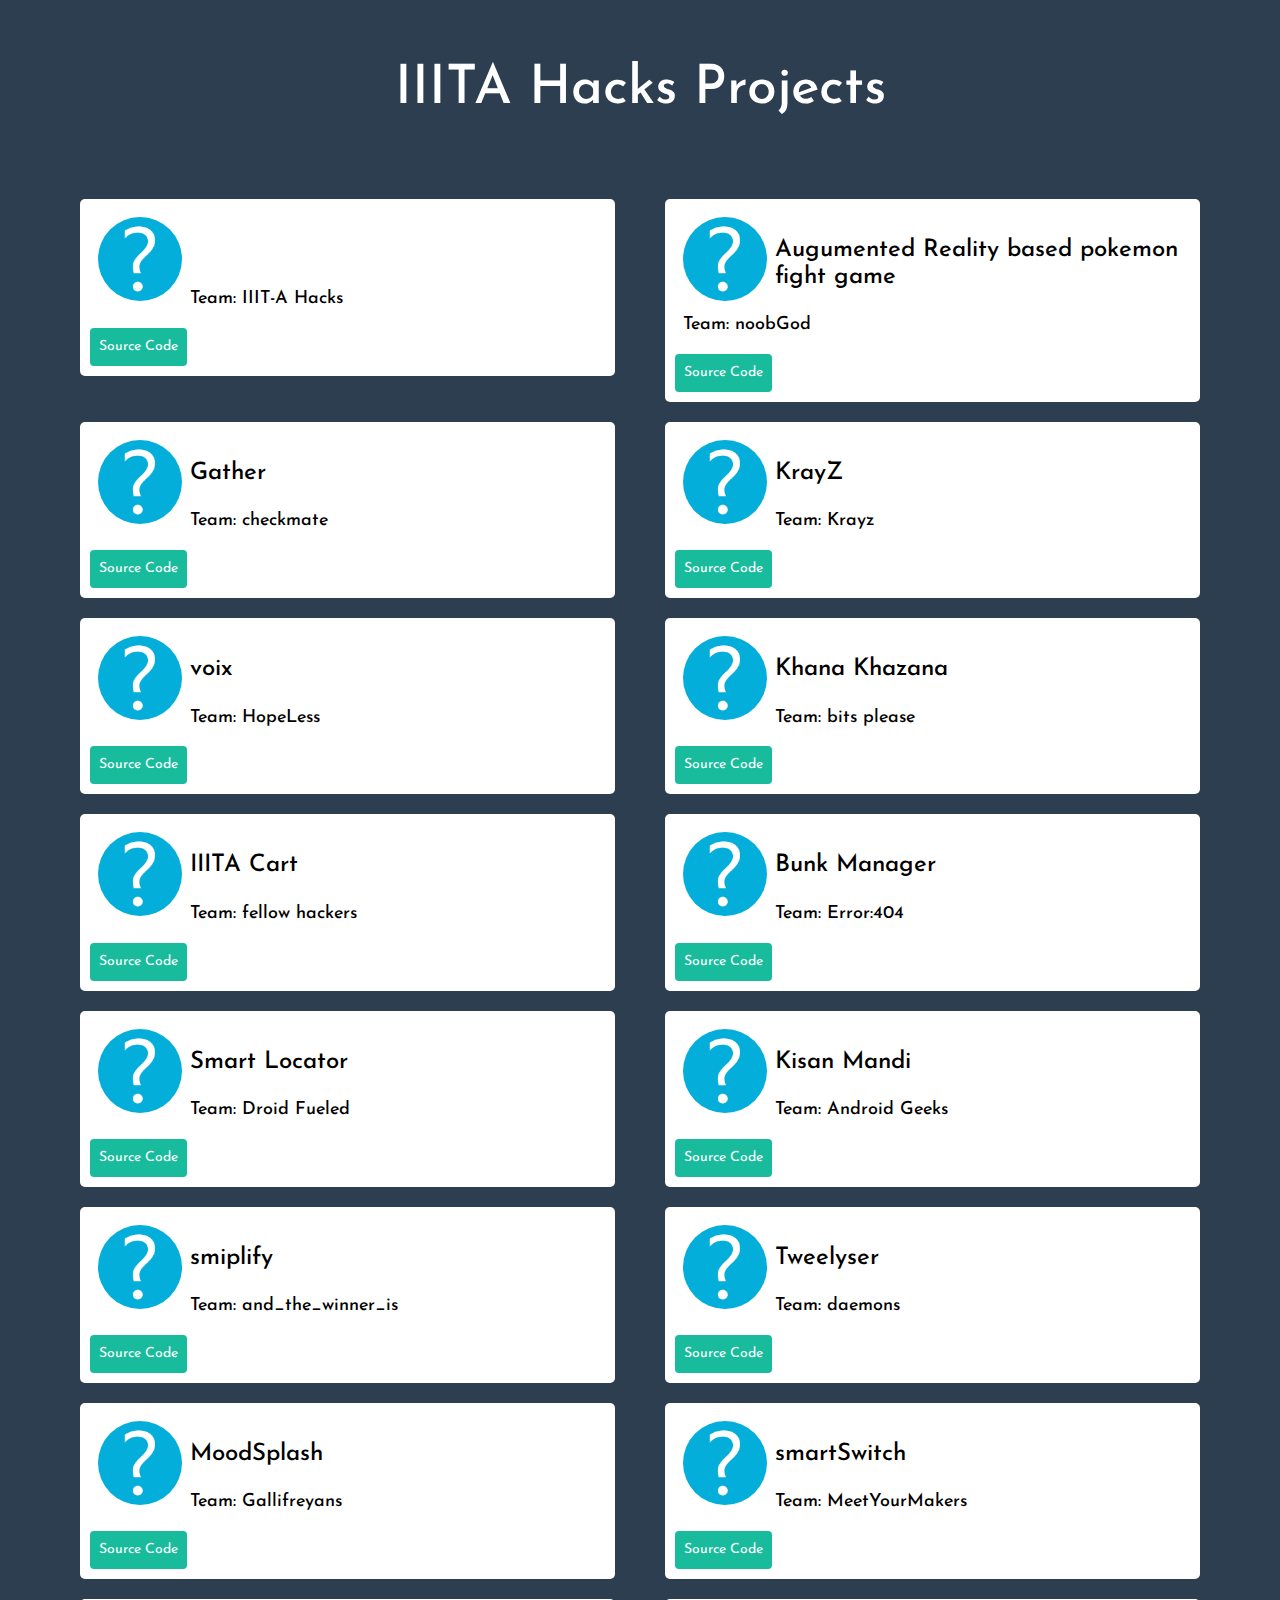
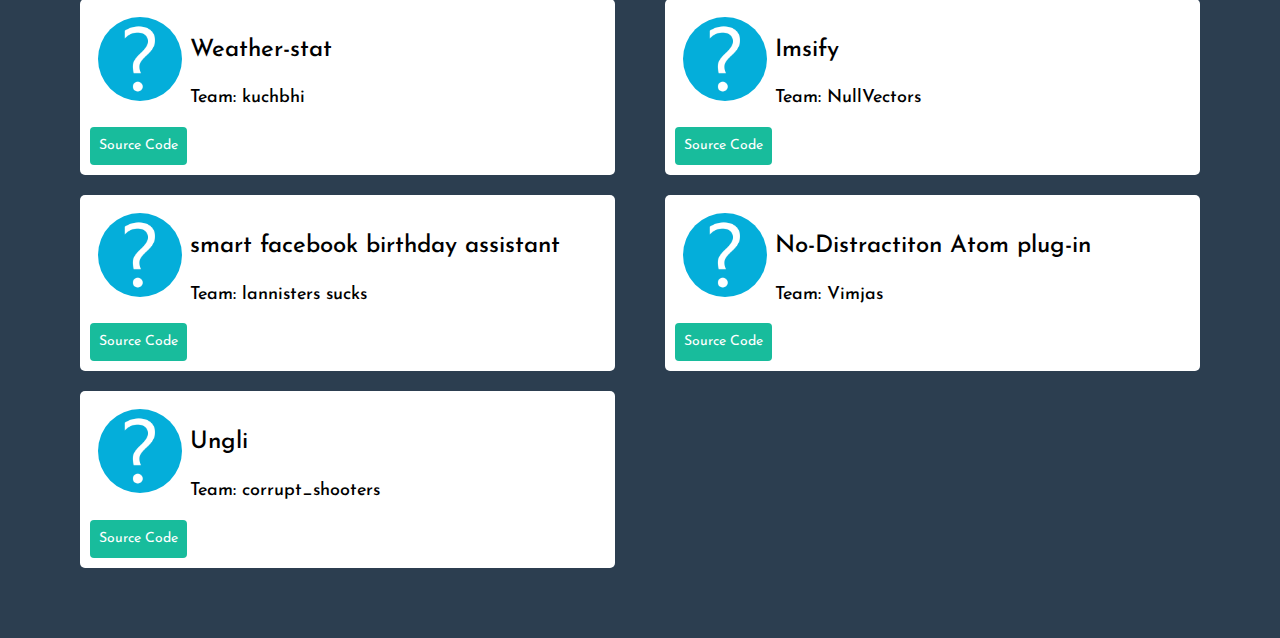
<file: projects/index.html>
<!DOCTYPE html>
<html>
<head>
	<meta charset="utf-8">
	<meta http-equiv="X-UA-Compatible" content="IE=edge">
	<meta name="viewport" content="width=device-width, initial-scale=1">
	<title>IIITA Hacks | Projects</title>
	<link rel="stylesheet" href="https://cdnjs.cloudflare.com/ajax/libs/twitter-bootstrap/3.3.7/css/bootstrap.min.css">
	<link rel="stylesheet" type="text/css" href="https://necolas.github.io/normalize.css/4.1.1/normalize.css">
	<link href="https://fonts.googleapis.com/css?family=Josefin+Sans|Prompt" rel="stylesheet">
	<link rel="stylesheet" type="text/css" href="css/style.css">
	<script type="text/javascript" src="https://cdnjs.cloudflare.com/ajax/libs/jquery/1.12.4/jquery.min.js"></script>
	<script type="text/javascript" src="https://cdnjs.cloudflare.com/ajax/libs/twitter-bootstrap/3.3.7/js/bootstrap.min.js"></script>
	<script src='project.js'></script>
</head>
<body>
	<div class="container">
		<div class="row">
			<div class="col-md-12">
				<center><h1>IIITA Hacks Projects</h1></center>
			</div>
		</div>
		<br><br><br>
		<div class="row" id="content">
			
		</div>
		<br><br><br>
	</div>

	<script>
		for (project in projects) {
			var content = '<div class=" col-md-6">\
			<div class="card">\
			<img src="' + projects[project]["image"] + '" onerror="this.src=\'images/not-found.png\'">\
			<h3>' + project + '</h3>\
			<h4>Team: ' + projects[project]["team"] + '</h4>\
			<a href="' + projects[project]["link"] +'" target="_blank" class="btn btn-new">Source Code</a>\
			</div>\
			</div>';
						$('#content').append(content);
		}
	</script>
</body>
</html>
</file>
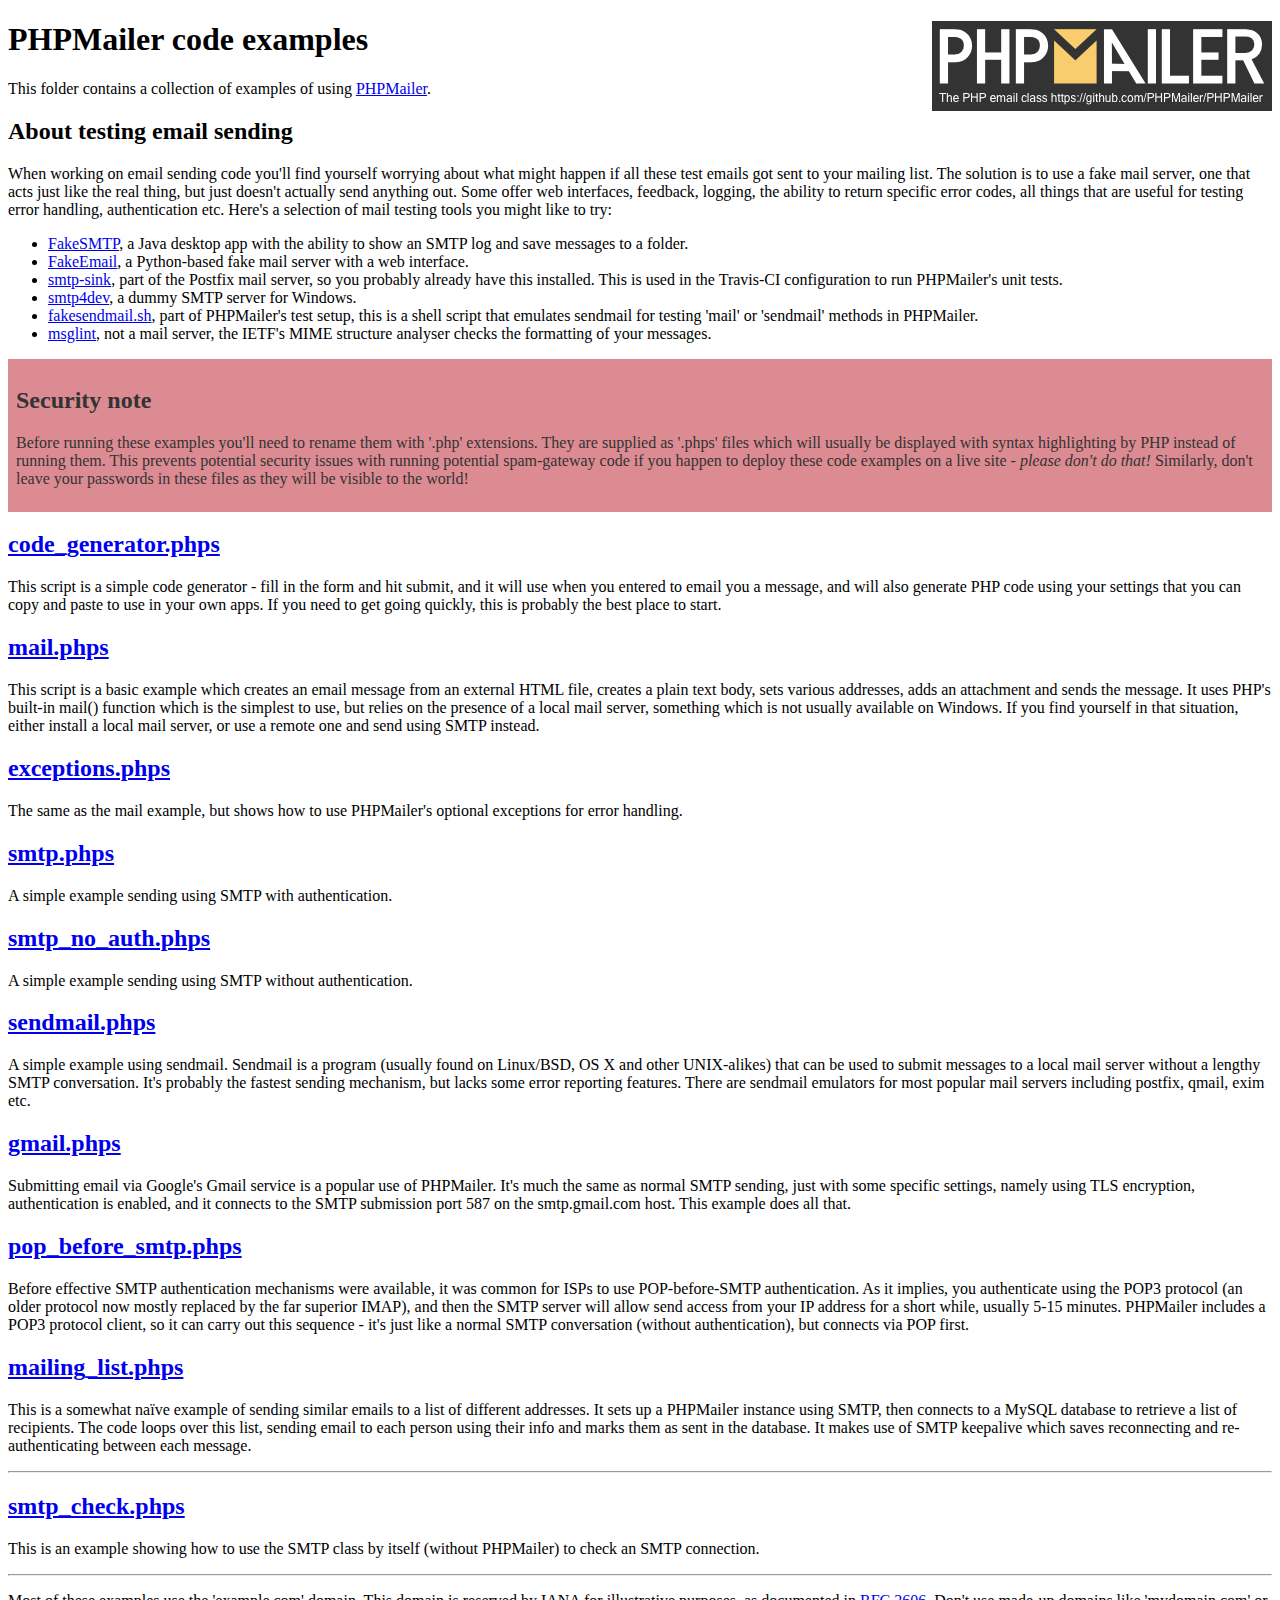
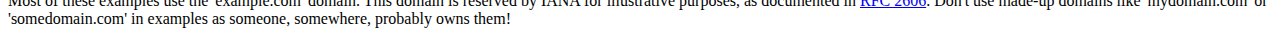
<file: libs/phpmailer/examples/index.html>
<!DOCTYPE html>
<html>
<head>
	<meta charset="UTF-8">
	<title>PHPMailer Examples</title>
</head>
<body>
<h1>PHPMailer code examples<a href="https://github.com/PHPMailer/PHPMailer"><img src="images/phpmailer.png" style="float:right; border:0;" alt="PHPMailer logo"></a></h1>
<p>This folder contains a collection of examples of using <a href="https://github.com/PHPMailer/PHPMailer">PHPMailer</a>.</p>
<h2>About testing email sending</h2>
<p>When working on email sending code you'll find yourself worrying about what might happen if all these test emails got sent to your mailing list. The solution is to use a fake mail server, one that acts just like the real thing, but just doesn't actually send anything out. Some offer web interfaces, feedback, logging, the ability to return specific error codes, all things that are useful for testing error handling, authentication etc. Here's a selection of mail testing tools you might like to try:</p>
<ul>
  <li><a href="https://github.com/Nilhcem/FakeSMTP">FakeSMTP</a>, a Java desktop app with the ability to show an SMTP log and save messages to a folder. </li>
  <li><a href="https://github.com/isotoma/FakeEmail">FakeEmail</a>, a Python-based fake mail server with a web interface.</li>
  <li><a href="http://www.postfix.org/smtp-sink.1.html">smtp-sink</a>, part of the Postfix mail server, so you probably already have this installed. This is used in the Travis-CI configuration to run PHPMailer's unit tests.</li>
  <li><a href="http://smtp4dev.codeplex.com">smtp4dev</a>, a dummy SMTP server for Windows.</li>
  <li><a href="https://github.com/PHPMailer/PHPMailer/blob/master/test/fakesendmail.sh">fakesendmail.sh</a>, part of PHPMailer's test setup, this is a shell script that emulates sendmail for testing 'mail' or 'sendmail' methods in PHPMailer.</li>
  <li><a href="http://tools.ietf.org/tools/msglint/">msglint</a>, not a mail server, the IETF's MIME structure analyser checks the formatting of your messages.</li>
</ul>
<div style="padding: 8px; color: #333333; background-color: #dc8b92">
<h2>Security note</h2>
<p>Before running these examples you'll need to rename them with '.php' extensions. They are supplied as '.phps' files which will usually be displayed with syntax highlighting by PHP instead of running them. This prevents potential security issues with running potential spam-gateway code if you happen to deploy these code examples on a live site - <em>please don't do that!</em> Similarly, don't leave your passwords in these files as they will be visible to the world!</p>
</div>
<h2><a href="code_generator.phps">code_generator.phps</a></h2>
<p>This script is a simple code generator - fill in the form and hit submit, and it will use when you entered to email you a message, and will also generate PHP code using your settings that you can copy and paste to use in your own apps. If you need to get going quickly, this is probably the best place to start.</p>
<h2><a href="mail.phps">mail.phps</a></h2>
<p>This script is a basic example which creates an email message from an external HTML file, creates a plain text body, sets various addresses, adds an attachment and sends the message. It uses PHP's built-in mail() function which is the simplest to use, but relies on the presence of a local mail server, something which is not usually available on Windows. If you find yourself in that situation, either install a local mail server, or use a remote one and send using SMTP instead.</p>
<h2><a href="exceptions.phps">exceptions.phps</a></h2>
<p>The same as the mail example, but shows how to use PHPMailer's optional exceptions for error handling.</p>
<h2><a href="smtp.phps">smtp.phps</a></h2>
<p>A simple example sending using SMTP with authentication.</p>
<h2><a href="smtp_no_auth.phps">smtp_no_auth.phps</a></h2>
<p>A simple example sending using SMTP without authentication.</p>
<h2><a href="sendmail.phps">sendmail.phps</a></h2>
<p>A simple example using sendmail. Sendmail is a program (usually found on Linux/BSD, OS X and other UNIX-alikes) that can be used to submit messages to a local mail server without a lengthy SMTP conversation. It's probably the fastest sending mechanism, but lacks some error reporting features. There are sendmail emulators for most popular mail servers including postfix, qmail, exim etc.</p>
<h2><a href="gmail.phps">gmail.phps</a></h2>
<p>Submitting email via Google's Gmail service is a popular use of PHPMailer. It's much the same as normal SMTP sending, just with some specific settings, namely using TLS encryption, authentication is enabled, and it connects to the SMTP submission port 587 on the smtp.gmail.com host. This example does all that.</p>
<h2><a href="pop_before_smtp.phps">pop_before_smtp.phps</a></h2>
<p>Before effective SMTP authentication mechanisms were available, it was common for ISPs to use POP-before-SMTP authentication. As it implies, you authenticate using the POP3 protocol (an older protocol now mostly replaced by the far superior IMAP), and then the SMTP server will allow send access from your IP address for a short while, usually 5-15 minutes. PHPMailer includes a POP3 protocol client, so it can carry out this sequence - it's just like a normal SMTP conversation (without authentication), but connects via POP first.</p>
<h2><a href="mailing_list.phps">mailing_list.phps</a></h2>
<p>This is a somewhat naïve example of sending similar emails to a list of different addresses. It sets up a PHPMailer instance using SMTP, then connects to a MySQL database to retrieve a list of recipients. The code loops over this list, sending email to each person using their info and marks them as sent in the database. It makes use of SMTP keepalive which saves reconnecting and re-authenticating between each message.</p>
<hr>
<h2><a href="smtp_check.phps">smtp_check.phps</a></h2>
<p>This is an example showing how to use the SMTP class by itself (without PHPMailer) to check an SMTP connection.</p>
<hr>
<p>Most of these examples use the 'example.com' domain. This domain is reserved by IANA for illustrative purposes, as documented in <a href="http://tools.ietf.org/html/rfc2606">RFC 2606</a>. Don't use made-up domains like 'mydomain.com' or 'somedomain.com' in examples as someone, somewhere, probably owns them!</p>
</body>
</html>
</file>
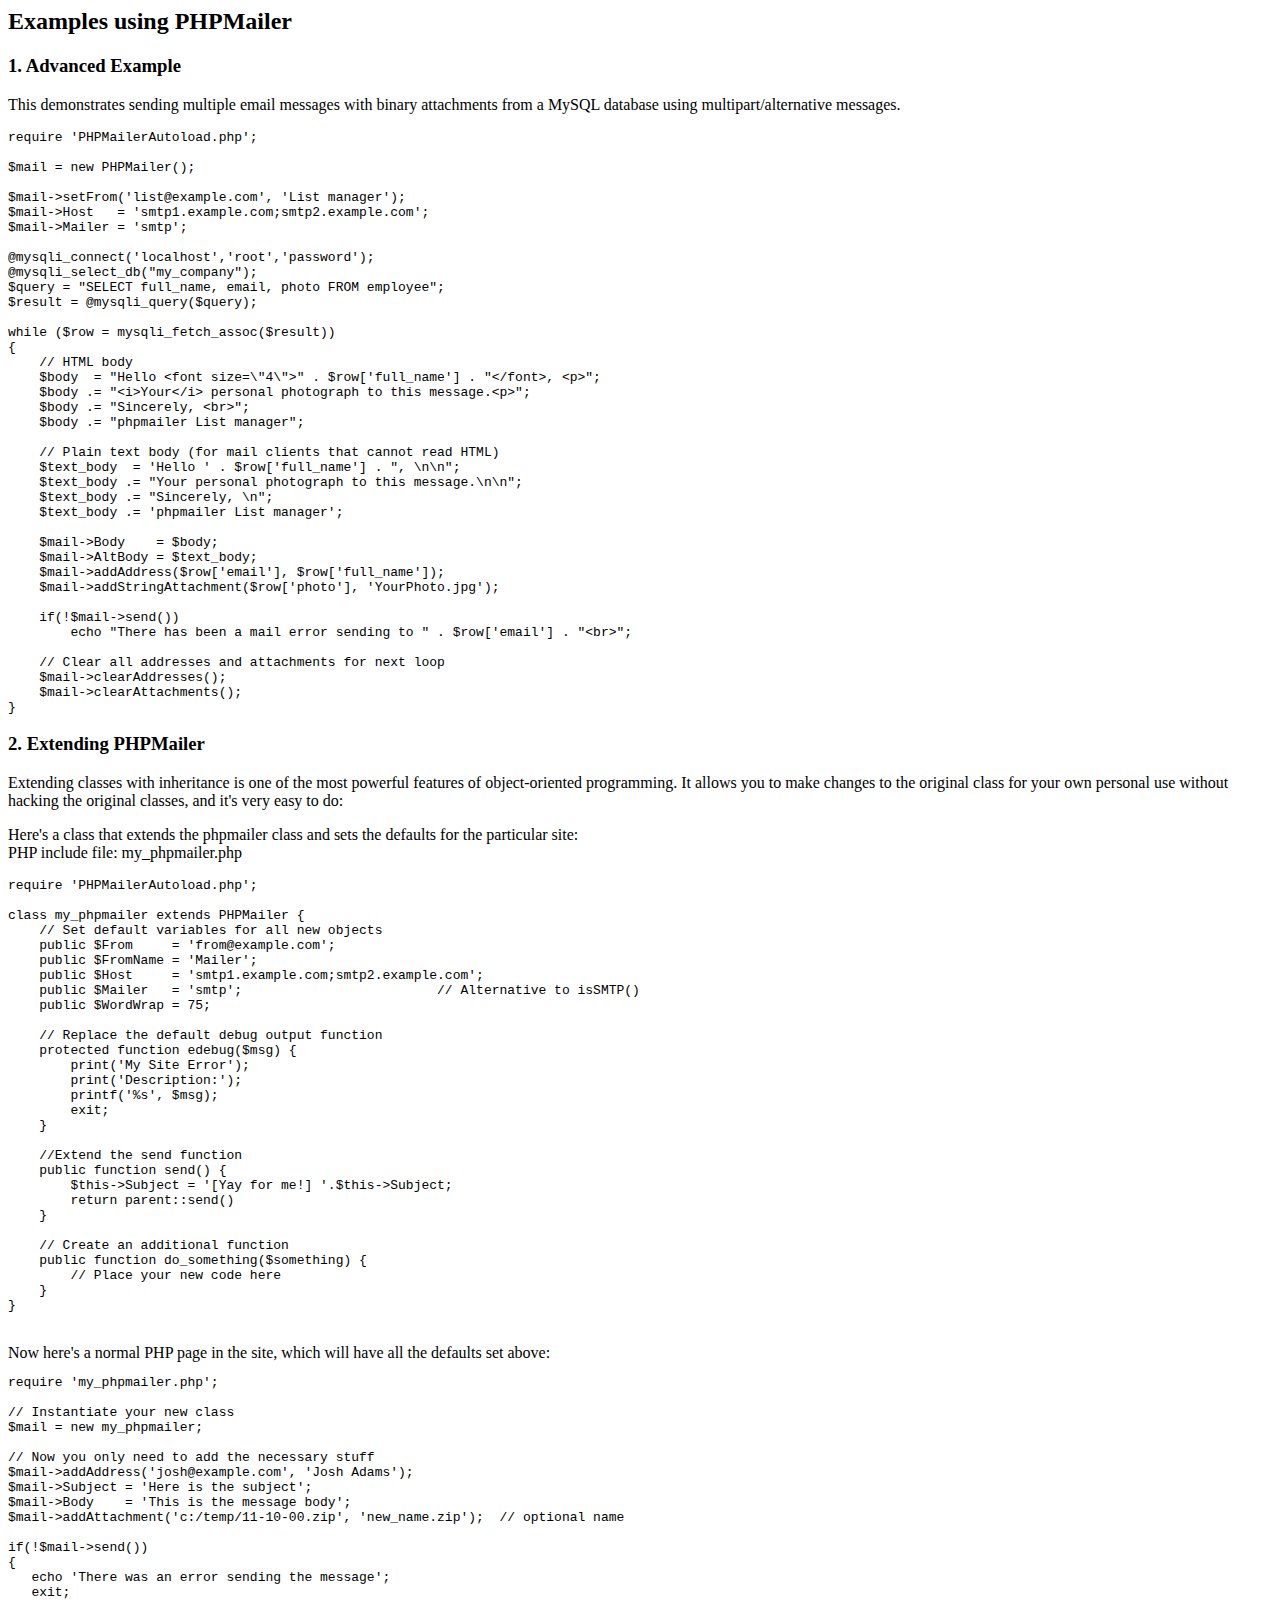
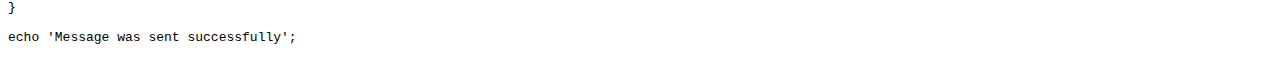
<file: libs/phpmailer/docs/extending.html>
<html>
<head>
<title>Examples using phpmailer</title>
</head>

<body>

<h2>Examples using PHPMailer</h2>

<h3>1. Advanced Example</h3>
<p>

This demonstrates sending multiple email messages with binary attachments
from a MySQL database using multipart/alternative messages.<p>

<pre>
require 'PHPMailerAutoload.php';

$mail = new PHPMailer();

$mail->setFrom('list@example.com', 'List manager');
$mail->Host   = 'smtp1.example.com;smtp2.example.com';
$mail->Mailer = 'smtp';

@mysqli_connect('localhost','root','password');
@mysqli_select_db("my_company");
$query = "SELECT full_name, email, photo FROM employee";
$result = @mysqli_query($query);

while ($row = mysqli_fetch_assoc($result))
{
    // HTML body
    $body  = "Hello &lt;font size=\"4\"&gt;" . $row['full_name'] . "&lt;/font&gt;, &lt;p&gt;";
    $body .= "&lt;i&gt;Your&lt;/i&gt; personal photograph to this message.&lt;p&gt;";
    $body .= "Sincerely, &lt;br&gt;";
    $body .= "phpmailer List manager";

    // Plain text body (for mail clients that cannot read HTML)
    $text_body  = 'Hello ' . $row['full_name'] . ", \n\n";
    $text_body .= "Your personal photograph to this message.\n\n";
    $text_body .= "Sincerely, \n";
    $text_body .= 'phpmailer List manager';

    $mail->Body    = $body;
    $mail->AltBody = $text_body;
    $mail->addAddress($row['email'], $row['full_name']);
    $mail->addStringAttachment($row['photo'], 'YourPhoto.jpg');

    if(!$mail->send())
        echo "There has been a mail error sending to " . $row['email'] . "&lt;br&gt;";

    // Clear all addresses and attachments for next loop
    $mail->clearAddresses();
    $mail->clearAttachments();
}
</pre>
<p>

<h3>2. Extending PHPMailer</h3>
<p>

Extending classes with inheritance is one of the most
powerful features of object-oriented programming. It allows you to make changes to the
original class for your own personal use without hacking the original
classes, and it's very easy to do:

<p>
Here's a class that extends the phpmailer class and sets the defaults
for the particular site:<br>
PHP include file: my_phpmailer.php
<p>

<pre>
require 'PHPMailerAutoload.php';

class my_phpmailer extends PHPMailer {
    // Set default variables for all new objects
    public $From     = 'from@example.com';
    public $FromName = 'Mailer';
    public $Host     = 'smtp1.example.com;smtp2.example.com';
    public $Mailer   = 'smtp';                         // Alternative to isSMTP()
    public $WordWrap = 75;

    // Replace the default debug output function
    protected function edebug($msg) {
        print('My Site Error');
        print('Description:');
        printf('%s', $msg);
        exit;
    }

    //Extend the send function
    public function send() {
        $this->Subject = '[Yay for me!] '.$this->Subject;
        return parent::send()
    }

    // Create an additional function
    public function do_something($something) {
        // Place your new code here
    }
}
</pre>
<br>
Now here's a normal PHP page in the site, which will have all the defaults set above:<br>

<pre>
require 'my_phpmailer.php';

// Instantiate your new class
$mail = new my_phpmailer;

// Now you only need to add the necessary stuff
$mail->addAddress('josh@example.com', 'Josh Adams');
$mail->Subject = 'Here is the subject';
$mail->Body    = 'This is the message body';
$mail->addAttachment('c:/temp/11-10-00.zip', 'new_name.zip');  // optional name

if(!$mail->send())
{
   echo 'There was an error sending the message';
   exit;
}

echo 'Message was sent successfully';
</pre>
</body>
</html>
</file>
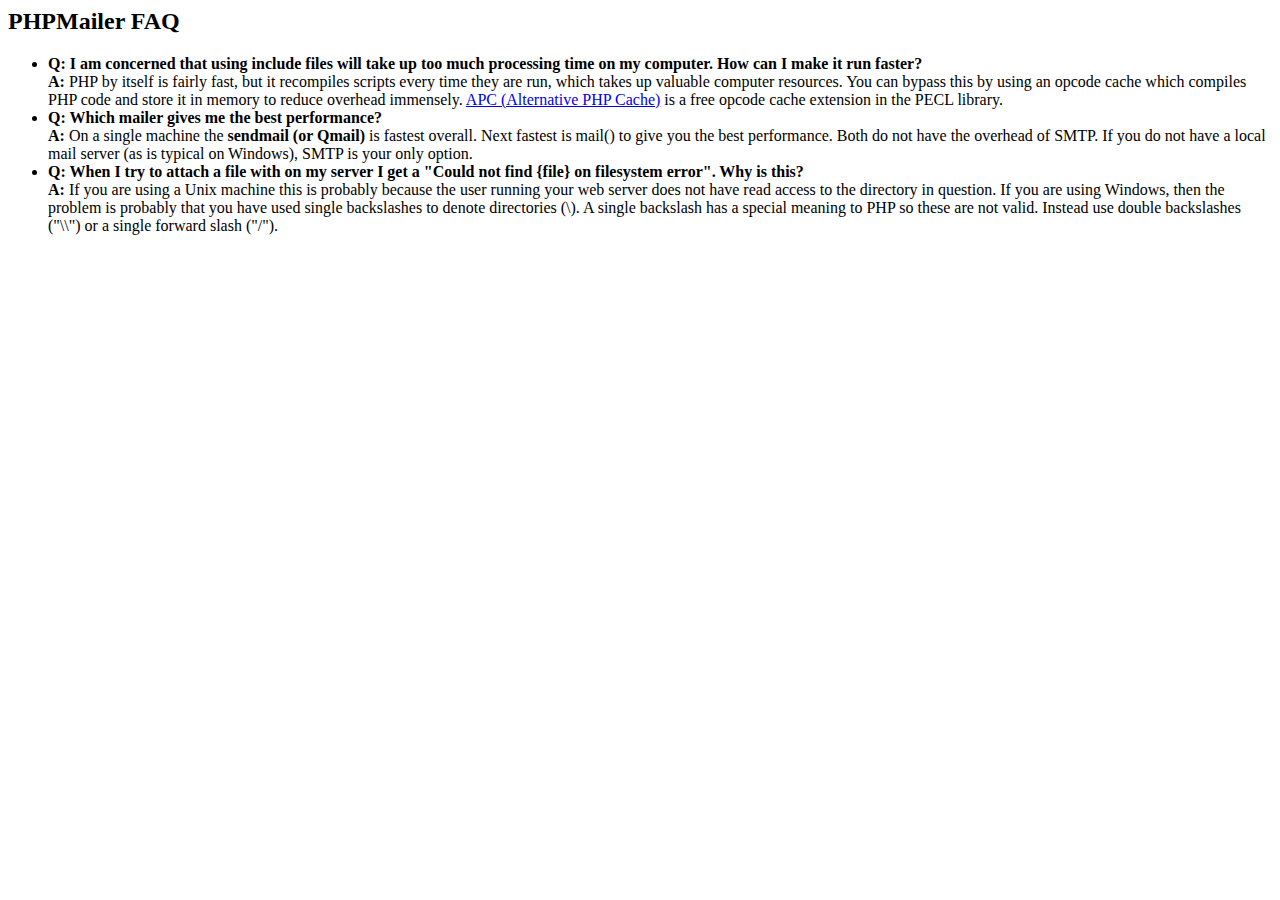
<file: libs/phpmailer/docs/faq.html>
﻿<html>
<head>
<title>PHPMailer FAQ</title>
</head>
<body>
<h2>PHPMailer FAQ</h2>
<ul>
    <li><strong>Q: I am concerned that using include files will take up too much
    processing time on my computer. How can I make it run faster?</strong><br>
    <strong>A:</strong> PHP by itself is fairly fast, but it recompiles scripts every time they are run, which takes up valuable
    computer resources. You can bypass this by using an opcode cache which compiles
    PHP code and store it in memory to reduce overhead immensely. <a href="http://www.php.net/apc/">APC
    (Alternative PHP Cache)</a> is a free opcode cache extension in the PECL library.</li>
    <li><strong>Q: Which mailer gives me the best performance?</strong><br>
    <strong>A:</strong> On a single machine the <strong>sendmail (or Qmail)</strong> is fastest overall.
    Next fastest is mail() to give you the best performance. Both do not have the overhead of SMTP.
    If you do not have a local mail server (as is typical on Windows), SMTP is your only option.</li>
    <li><strong>Q: When I try to attach a file with on my server I get a
    "Could not find {file} on filesystem error". Why is this?</strong><br>
    <strong>A:</strong> If you are using a Unix machine this is probably because the user
    running your web server does not have read access to the directory in question. If you are using Windows,
    then the problem is probably that you have used single backslashes to denote directories (\).
    A single backslash has a special meaning to PHP so these are not
    valid. Instead use double backslashes ("\\") or a single forward
    slash ("/").</li>
</ul>
</body>
</html>
</file>
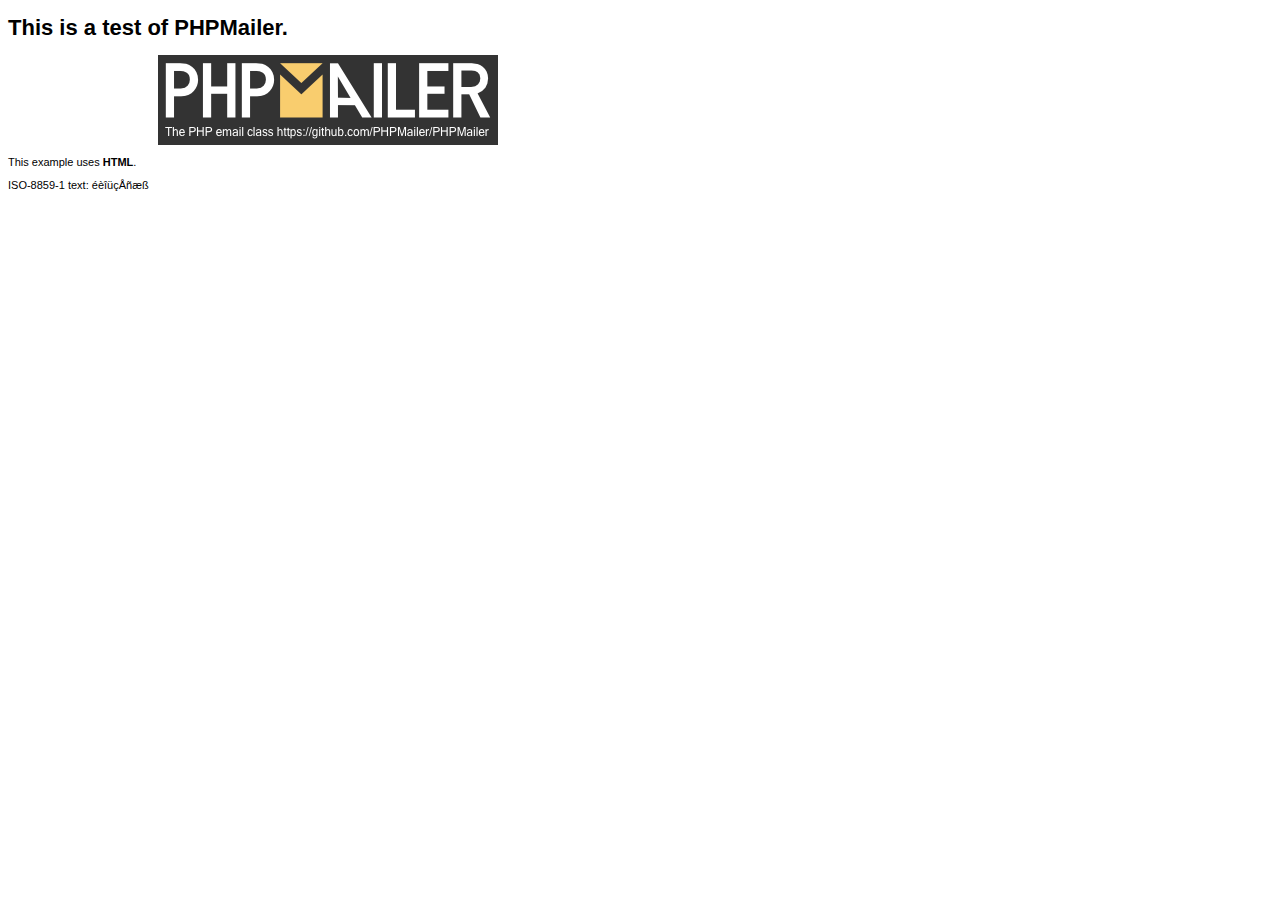
<file: libs/phpmailer/examples/contents.html>
<!DOCTYPE HTML PUBLIC "-//W3C//DTD HTML 4.01 Transitional//EN" "http://www.w3.org/TR/html4/loose.dtd">
<html>
<head>
  <meta http-equiv="Content-Type" content="text/html; charset=iso-8859-1">
  <title>PHPMailer Test</title>
</head>
<body>
<div style="width: 640px; font-family: Arial, Helvetica, sans-serif; font-size: 11px;">
  <h1>This is a test of PHPMailer.</h1>
  <div align="center">
    <a href="https://github.com/PHPMailer/PHPMailer/"><img src="images/phpmailer.png" height="90" width="340" alt="PHPMailer rocks"></a>
  </div>
  <p>This example uses <strong>HTML</strong>.</p>
  <p>ISO-8859-1 text: ���������</p>
</div>
</body>
</html>
</file>
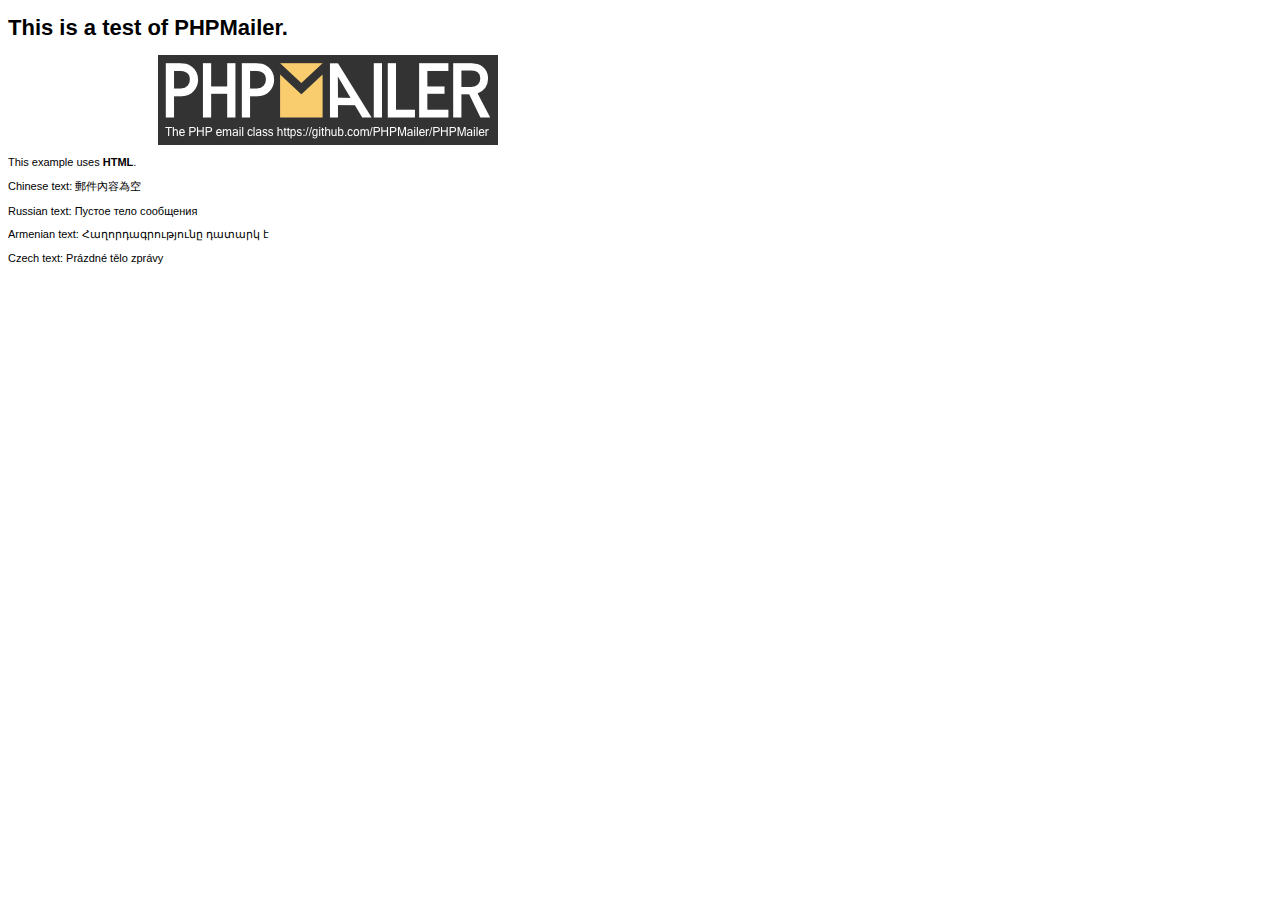
<file: libs/phpmailer/examples/contentsutf8.html>
<!DOCTYPE HTML PUBLIC "-//W3C//DTD HTML 4.01 Transitional//EN" "http://www.w3.org/TR/html4/loose.dtd">
<html>
<head>
  <meta http-equiv="Content-Type" content="text/html; charset=utf-8">
  <title>PHPMailer Test</title>
</head>
<body>
<div style="width: 640px; font-family: Arial, Helvetica, sans-serif; font-size: 11px;">
  <h1>This is a test of PHPMailer.</h1>
  <div align="center">
    <a href="https://github.com/PHPMailer/PHPMailer/"><img src="images/phpmailer.png" height="90" width="340" alt="PHPMailer rocks"></a>
  </div>
  <p>This example uses <strong>HTML</strong>.</p>
  <p>Chinese text: 郵件內容為空</p>
  <p>Russian text: Пустое тело сообщения</p>
  <p>Armenian text: Հաղորդագրությունը դատարկ է</p>
  <p>Czech text: Prázdné tělo zprávy</p>
</div>
</body>
</html>
</file>
<file: projects/css/style.css>
body {
	padding-top: 40px;
	background-color: #2c3e50;
	color: #fff;
	font-family: 'Josefin Sans', sans-serif;
	animation: background 90s linear infinite;
	-webkit-animation: background 21s linear infinite;
}

h1 {
	font-family: 'Josefin Sans', sans-serif;
	font-size: 54px;
}

.card {
	border-radius: 5px;
	//background-color: #246d96;
    	background-color: #fff;
	margin: 10px;
	padding: 10px;
	//border-style: solid;
	//border-width: 2px;
	//border-color: #fff;
    	//border-color: #222;
    	color: #000;
}

.card * {
	padding: 8px;
}

.card img {
	width: 100px;
	height: 100px;
	float: left;
	border-radius: 50%;
}

.btn-new {
    background-color: #18BC9C;
    color: #fff;
}

.btn-new:link {
    background-color: #18BC9C;
    color: #fff;
}

.btn-new:visited {
    background-color: #18BC9C;
    color: #fff;
}

.btn-new:hover {
    background-color: #18BC9C;
    color: #fff;
}

.btn-new:active {
    background-color: #18BC9C;
    color: #fff;
}

@keyframes background {
    0% {
        background: #74C390;
    }
    16% {
        background: #5DBDB6;
    }
    33% {
        background: #59D4E1;
    }
    50% {
        background: #51BCE8;
    }
    66% {
        background: #FA5374;
    }
    83% {
        background: #E46653;
    }
    100% {
        background: #74C390;
    }
}

@-webkit-keyframes background {
    0% {
        background: #74C390;
        transform: rotate(0deg);
    }
    16% {
        background: #5DBDB6;
    }
    33% {
        background: #59D4E1;
    }
    50% {
        background: #51BCE8;
    }
    66% {
        background: #FA5374;
    }
    83% {
        background: #E46653;
    }
    100% {
        background: #74C390;
        transform: rotate(360deg);
    }
}
</file>
